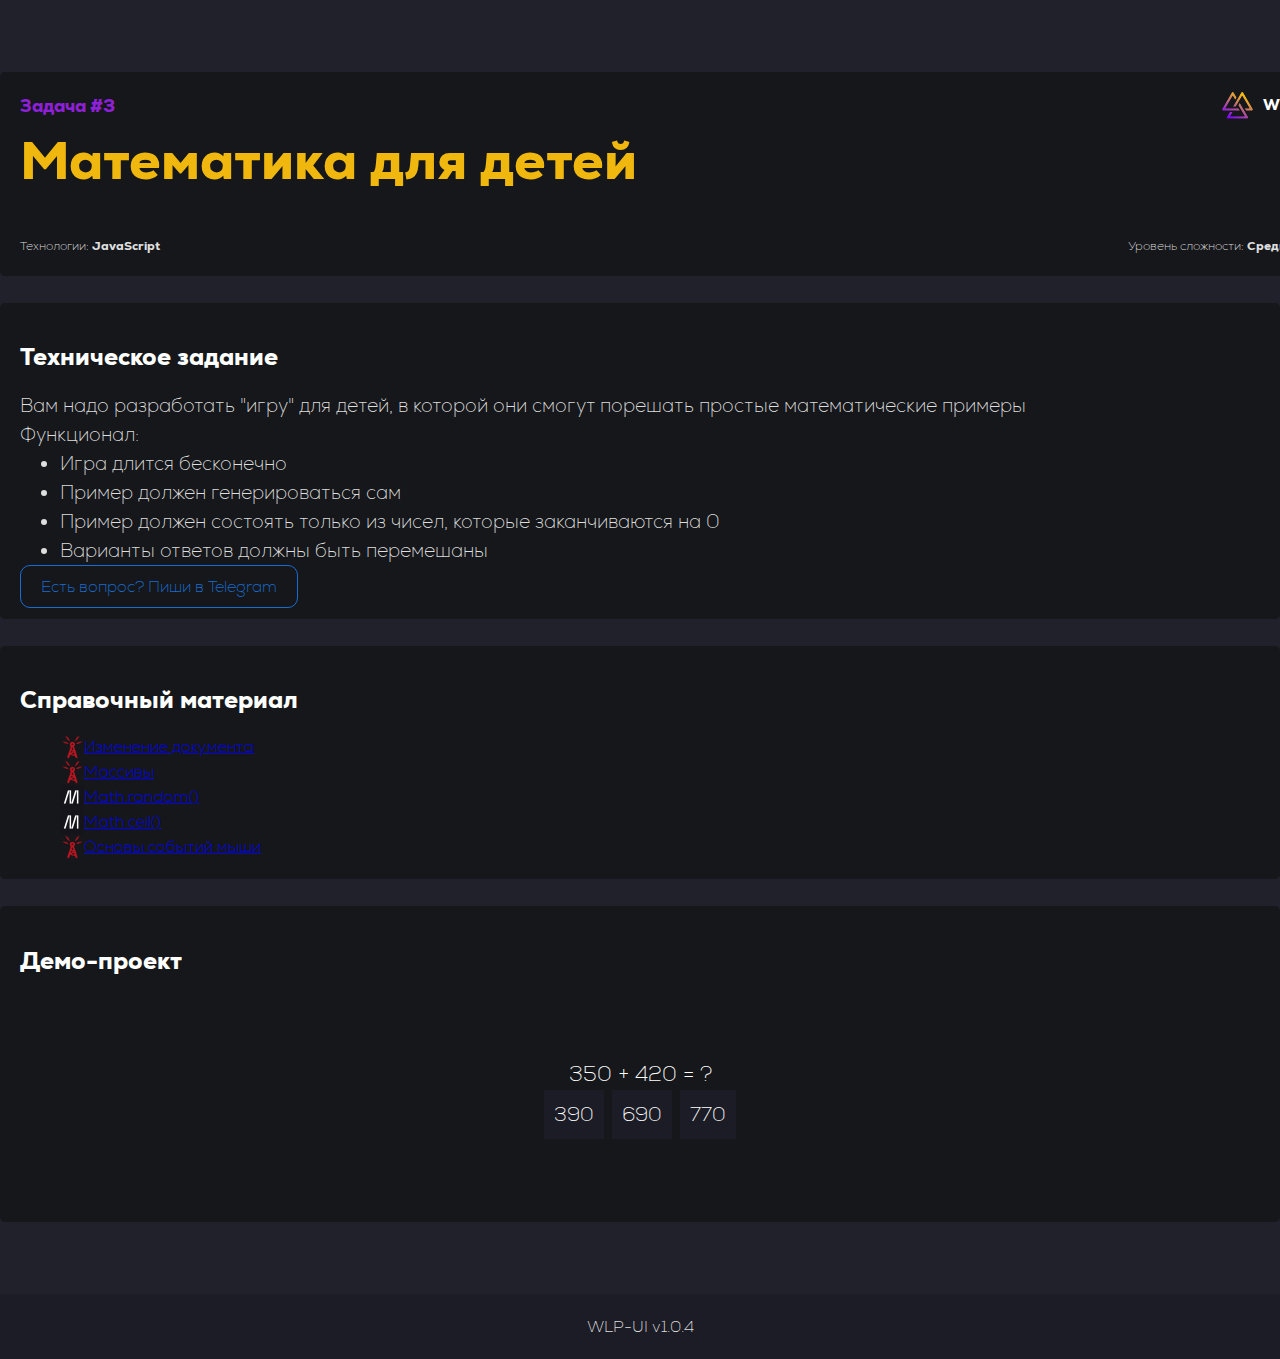
<file: tasks/math/index.html>
<!doctype html><html lang=""><head><meta charset="utf-8"><meta http-equiv="X-UA-Compatible" content="IE=edge"><meta name="viewport" content="width=device-width,initial-scale=1"><link rel="icon" href="favicon.ico"><title>WLP</title><link href="https://cdn.jsdelivr.net/npm/bootstrap@5.3.0-alpha1/dist/css/bootstrap.min.css" rel="stylesheet" integrity="sha384-GLhlTQ8iRABdZLl6O3oVMWSktQOp6b7In1Zl3/Jr59b6EGGoI1aFkw7cmDA6j6gD" crossorigin="anonymous"><script defer="defer" src="js/chunk-vendors.47d9d2fd.js"></script><script defer="defer" src="js/app.01d3fdfb.js"></script><link href="css/app.fde3c904.css" rel="stylesheet"></head><body><noscript><strong>We're sorry but wlp-template doesn't work properly without JavaScript enabled. Please enable it to continue.</strong></noscript><div id="app"></div><script src="https://cdn.jsdelivr.net/npm/bootstrap@5.3.0-alpha1/dist/js/bootstrap.bundle.min.js" integrity="sha384-w76AqPfDkMBDXo30jS1Sgez6pr3x5MlQ1ZAGC+nuZB+EYdgRZgiwxhTBTkF7CXvN" crossorigin="anonymous"></script></body></html>
</file>
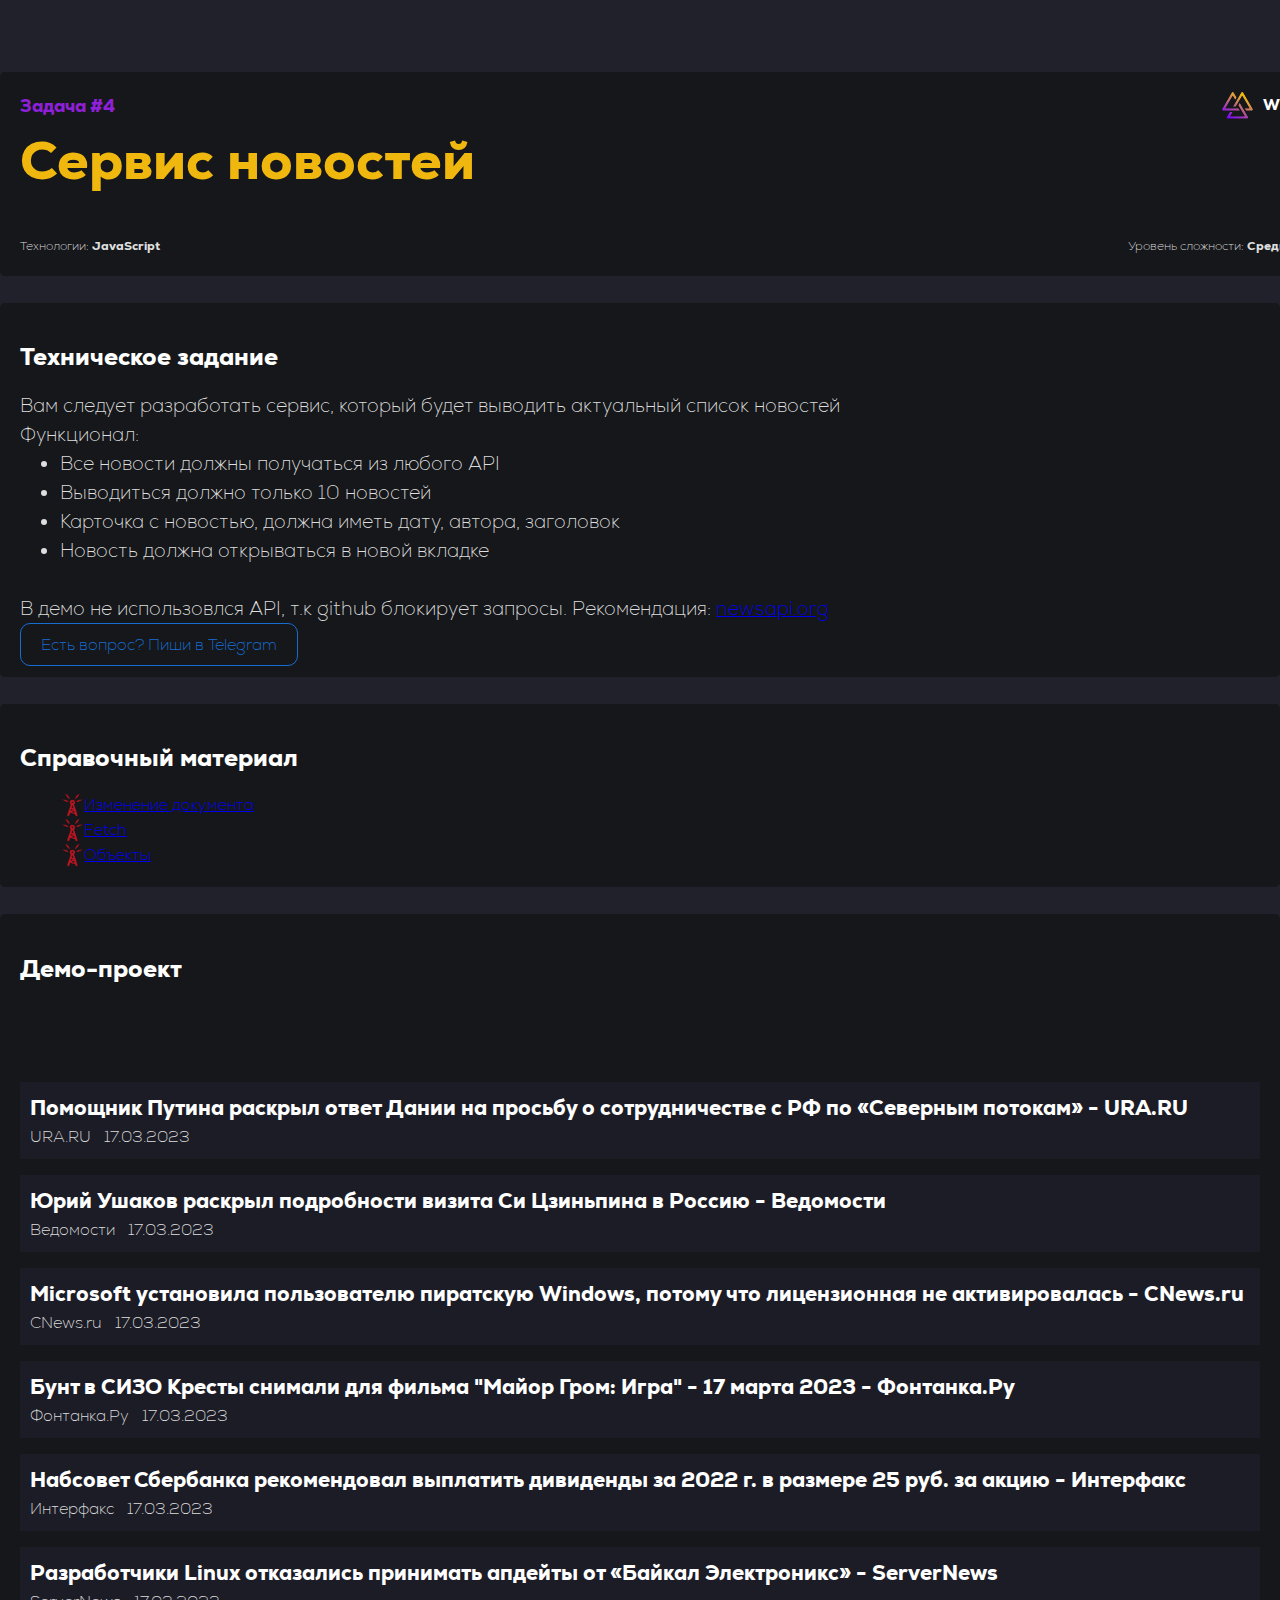
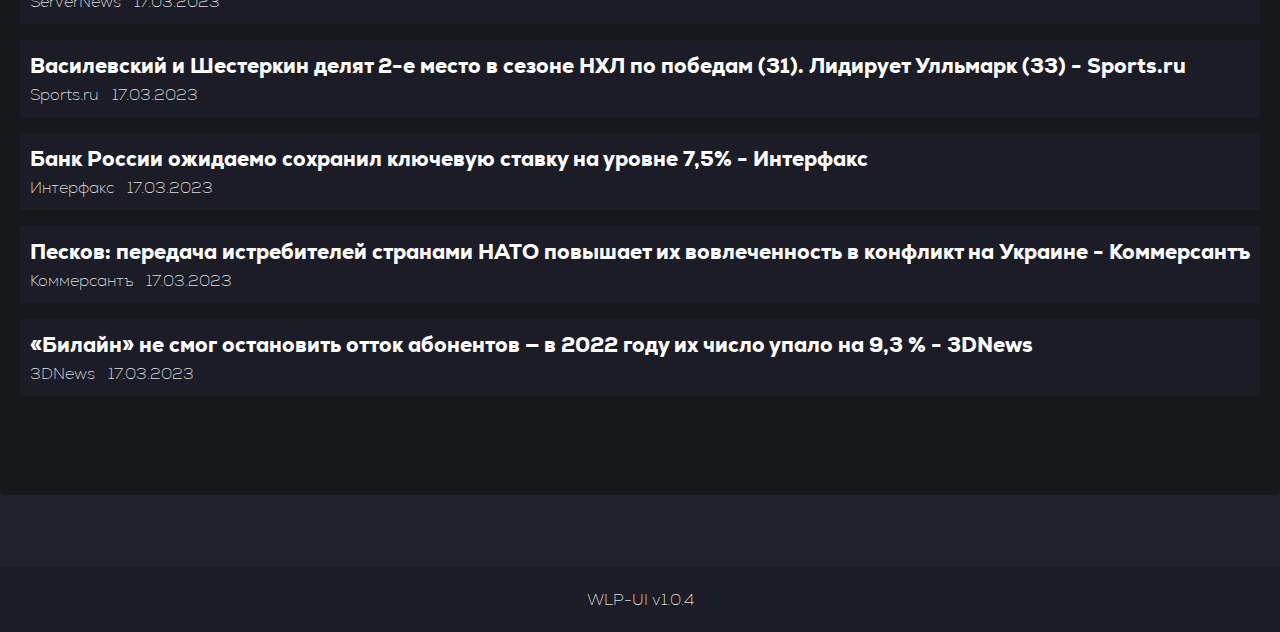
<file: tasks/news/index.html>
<!doctype html><html lang=""><head><meta charset="utf-8"><meta http-equiv="X-UA-Compatible" content="IE=edge"><meta name="viewport" content="width=device-width,initial-scale=1"><link rel="icon" href="favicon.ico"><title>WLP</title><link href="https://cdn.jsdelivr.net/npm/bootstrap@5.3.0-alpha1/dist/css/bootstrap.min.css" rel="stylesheet" integrity="sha384-GLhlTQ8iRABdZLl6O3oVMWSktQOp6b7In1Zl3/Jr59b6EGGoI1aFkw7cmDA6j6gD" crossorigin="anonymous"><script defer="defer" src="chunk-vendors.wlp-app.js"></script><script defer="defer" src="app.wlp-app.js"></script><link href="app.wlp-ui.css" rel="stylesheet"></head><body><noscript><strong>We're sorry but wlp-template doesn't work properly without JavaScript enabled. Please enable it to continue.</strong></noscript><div id="app"></div><script src="https://cdn.jsdelivr.net/npm/bootstrap@5.3.0-alpha1/dist/js/bootstrap.bundle.min.js" integrity="sha384-w76AqPfDkMBDXo30jS1Sgez6pr3x5MlQ1ZAGC+nuZB+EYdgRZgiwxhTBTkF7CXvN" crossorigin="anonymous"></script></body></html>
</file>
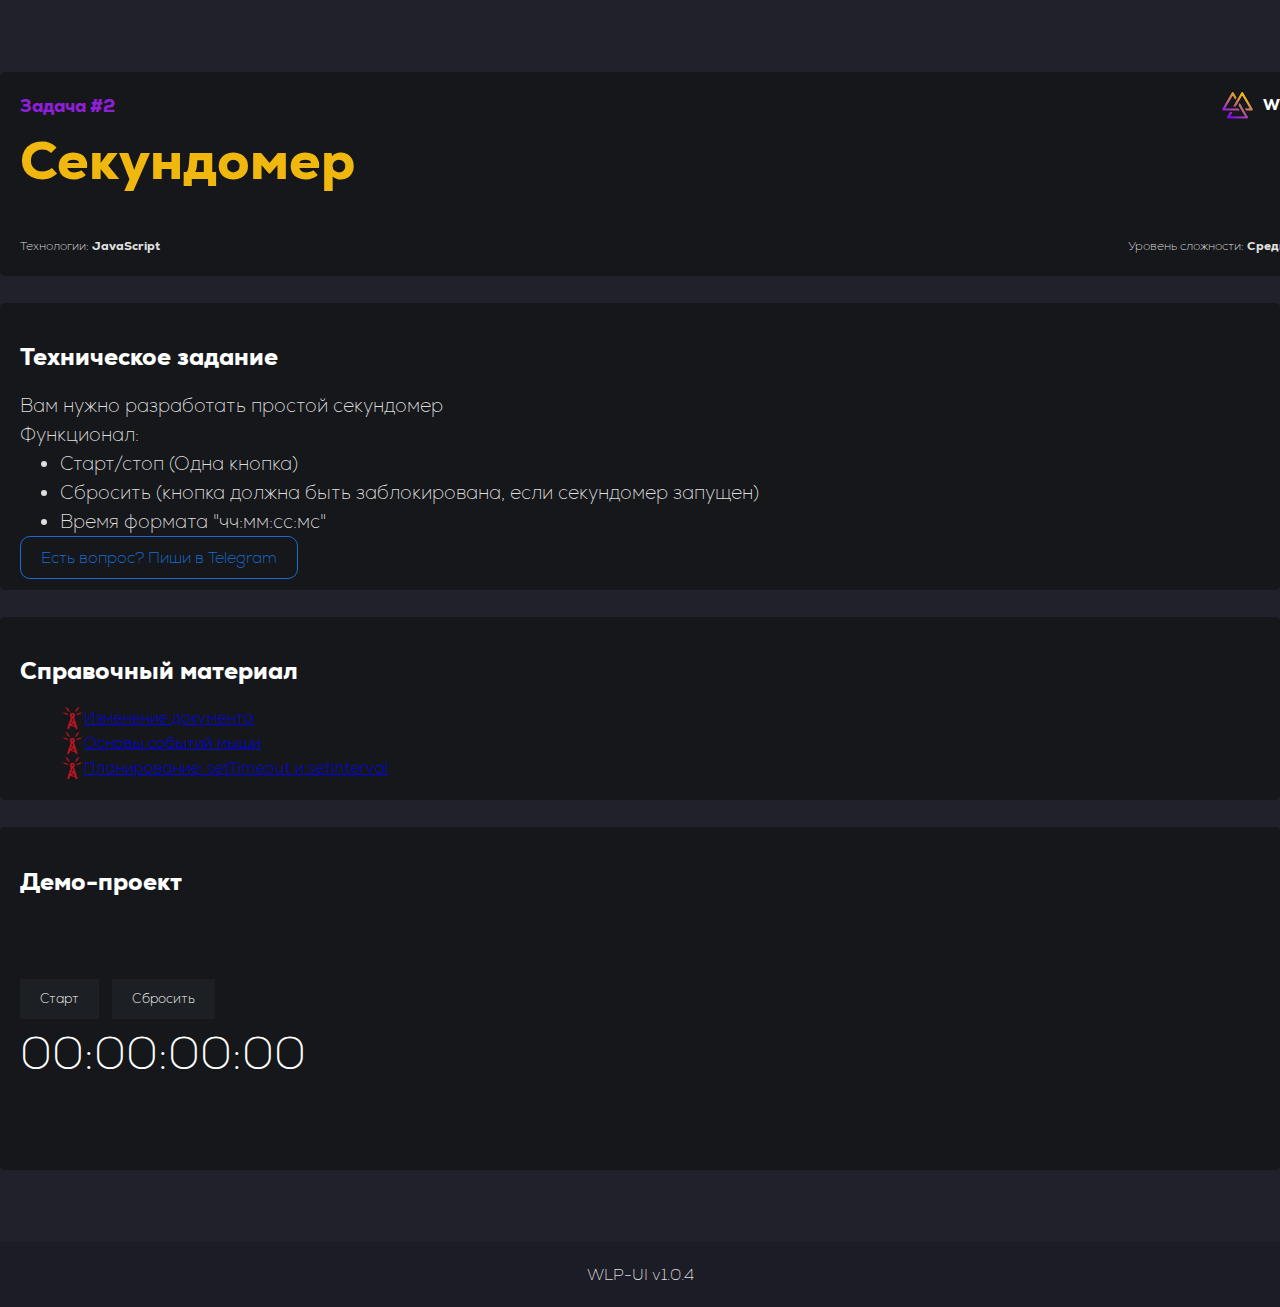
<file: tasks/stopwatch/index.html>
<!doctype html><html lang=""><head><meta charset="utf-8"><meta http-equiv="X-UA-Compatible" content="IE=edge"><meta name="viewport" content="width=device-width,initial-scale=1"><link rel="icon" href="favicon.ico"><title>WLP</title><link href="https://cdn.jsdelivr.net/npm/bootstrap@5.3.0-alpha1/dist/css/bootstrap.min.css" rel="stylesheet" integrity="sha384-GLhlTQ8iRABdZLl6O3oVMWSktQOp6b7In1Zl3/Jr59b6EGGoI1aFkw7cmDA6j6gD" crossorigin="anonymous"><script defer="defer" src="js/chunk-vendors.68b78d13.js"></script><script defer="defer" src="js/app.78d60964.js"></script><link href="css/app.915cce95.css" rel="stylesheet"></head><body><noscript><strong>We're sorry but wlp-template doesn't work properly without JavaScript enabled. Please enable it to continue.</strong></noscript><div id="app"></div><script src="https://cdn.jsdelivr.net/npm/bootstrap@5.3.0-alpha1/dist/js/bootstrap.bundle.min.js" integrity="sha384-w76AqPfDkMBDXo30jS1Sgez6pr3x5MlQ1ZAGC+nuZB+EYdgRZgiwxhTBTkF7CXvN" crossorigin="anonymous"></script></body></html>
</file>
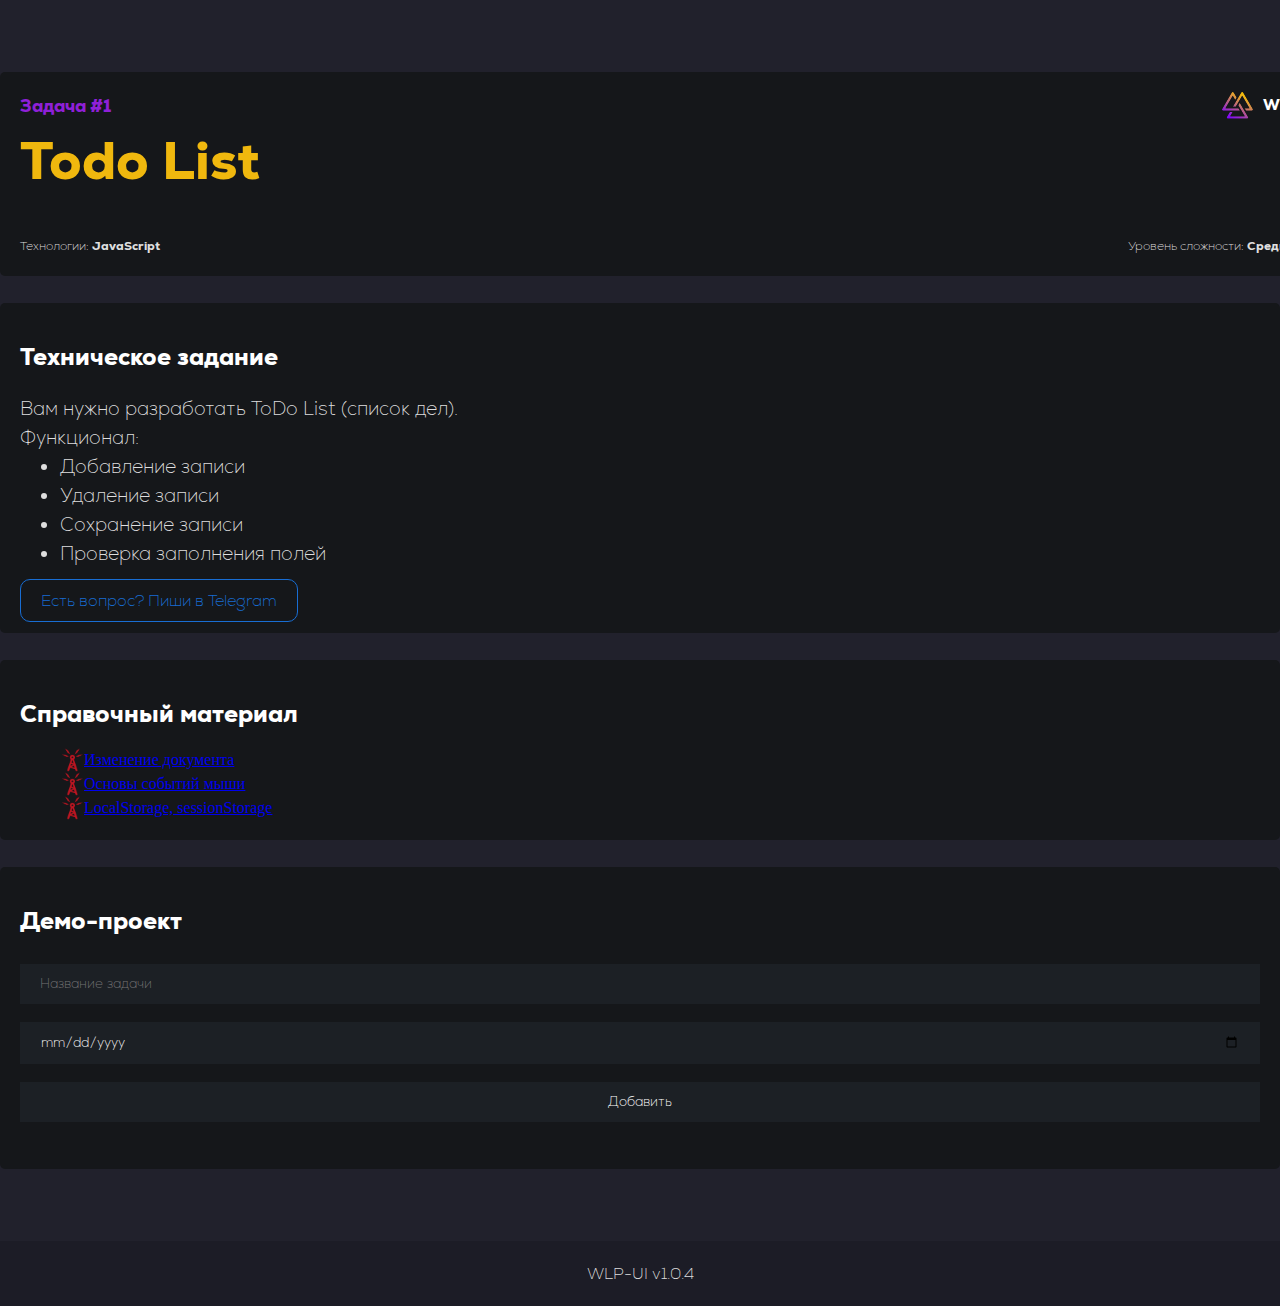
<file: tasks/todo/index.html>
<!doctype html><html lang=""><head><meta charset="utf-8"><meta http-equiv="X-UA-Compatible" content="IE=edge"><meta name="viewport" content="width=device-width,initial-scale=1"><link rel="icon" href="favicon.ico"><title>WLP</title><link href="https://cdn.jsdelivr.net/npm/bootstrap@5.3.0-alpha1/dist/css/bootstrap.min.css" rel="stylesheet" integrity="sha384-GLhlTQ8iRABdZLl6O3oVMWSktQOp6b7In1Zl3/Jr59b6EGGoI1aFkw7cmDA6j6gD" crossorigin="anonymous"><script defer="defer" src="js/chunk-vendors.34770874.js"></script><script defer="defer" src="js/app.f80b2f78.js"></script><link href="css/app.b9e54f69.css" rel="stylesheet"></head><body><noscript><strong>We're sorry but wlp-template doesn't work properly without JavaScript enabled. Please enable it to continue.</strong></noscript><div id="app"></div><script src="https://cdn.jsdelivr.net/npm/bootstrap@5.3.0-alpha1/dist/js/bootstrap.bundle.min.js" integrity="sha384-w76AqPfDkMBDXo30jS1Sgez6pr3x5MlQ1ZAGC+nuZB+EYdgRZgiwxhTBTkF7CXvN" crossorigin="anonymous"></script></body></html>
</file>
<file: tasks/math/css/app.fde3c904.css>
body[data-v-6f45a9b0],html[data-v-6f45a9b0]{height:100%;width:100%}body[data-v-6f45a9b0]{background:#21212c;margin:0;padding:0}button[data-v-6f45a9b0],input[data-v-6f45a9b0]{background:#1c2025;outline:none;border:none;padding:10px 20px;color:#fff;font-family:Nexa}button[data-v-6f45a9b0]:hover{background:#2a3038}h1[data-v-6f45a9b0]{color:#fff;font-family:Nexa;font-size:1.5em;font-weight:700}[data-v-6f45a9b0]{font-family:Nexa}.task[data-v-6f45a9b0]{background:#2a3038;padding:10px;display:flex;margin:2vh 0;flex-direction:column;color:#fff;font-family:Nexa;border-radius:5px}.task_do[data-v-6f45a9b0]{font-size:1.2em;color:#dedede;font-family:Nexa;margin:1vh 0}button[data-v-6f45a9b0]:disabled{background:#1a1818}input[data-v-6f45a9b0]{margin-left:1vw}.todo-task-list[data-v-6f45a9b0]{margin-top:2vh}.remove-btn[data-v-6f45a9b0]{background:#c93535}.remove-btn[data-v-6f45a9b0]:hover{background:#9a1414}.link[data-v-6f45a9b0]{color:#186dd3;text-decoration:none;font-family:Nexa;border-radius:10px;padding:10px 20px;outline:none;transition:all .3s linear 0s;border:1px solid #186dd3}.link[data-v-6f45a9b0]:hover{background:#186dd3;color:#fff}ul[data-v-6f45a9b0]{margin:0}footer[data-v-6f45a9b0]{margin-top:8vh;background:#1c1c26;padding:20px;box-sizing:border-box;width:100%;display:flex;justify-content:center;align-items:center;-webkit-user-select:none;-moz-user-select:none;user-select:none;font-family:Nexa;color:#dedede}body[data-v-63bf2880],html[data-v-63bf2880]{height:100%;width:100%}body[data-v-63bf2880]{background:#21212c;margin:0;padding:0}button[data-v-63bf2880],input[data-v-63bf2880]{background:#1c2025;outline:none;border:none;padding:10px 20px;color:#fff;font-family:Nexa}button[data-v-63bf2880]:hover{background:#2a3038}h1[data-v-63bf2880]{color:#fff;font-family:Nexa;font-size:1.5em;font-weight:700}[data-v-63bf2880]{font-family:Nexa}.task[data-v-63bf2880]{background:#2a3038;padding:10px;display:flex;margin:2vh 0;flex-direction:column;color:#fff;font-family:Nexa;border-radius:5px}.task_do[data-v-63bf2880]{font-size:1.2em;color:#dedede;font-family:Nexa;margin:1vh 0}button[data-v-63bf2880]:disabled{background:#1a1818}input[data-v-63bf2880]{margin-left:1vw}.todo-task-list[data-v-63bf2880]{margin-top:2vh}.remove-btn[data-v-63bf2880]{background:#c93535}.remove-btn[data-v-63bf2880]:hover{background:#9a1414}.link[data-v-63bf2880]{color:#186dd3;text-decoration:none;font-family:Nexa;border-radius:10px;padding:10px 20px;outline:none;transition:all .3s linear 0s;border:1px solid #186dd3}.link[data-v-63bf2880]:hover{background:#186dd3;color:#fff}ul[data-v-63bf2880]{margin:0}.task-template[data-v-63bf2880]{background:#15171a;position:relative;padding:20px;border-radius:5px;-webkit-user-select:none;-moz-user-select:none;user-select:none;margin-top:3vh}li[data-v-0ddfd070]{list-style:none;padding:0;margin:0}a[data-v-0ddfd070]{display:flex;align-items:center}body[data-v-b89f7b2a],html[data-v-b89f7b2a]{height:100%;width:100%}body[data-v-b89f7b2a]{background:#21212c;margin:0;padding:0}button[data-v-b89f7b2a],input[data-v-b89f7b2a]{background:#1c2025;outline:none;border:none;padding:10px 20px;color:#fff;font-family:Nexa}button[data-v-b89f7b2a]:hover{background:#2a3038}h1[data-v-b89f7b2a]{color:#fff;font-size:1.5em}[data-v-b89f7b2a]{font-family:Nexa}.task[data-v-b89f7b2a]{background:#2a3038;padding:10px;display:flex;margin:2vh 0;flex-direction:column;color:#fff;font-family:Nexa;border-radius:5px}.task_do[data-v-b89f7b2a]{font-size:1.2em;color:#dedede;font-family:Nexa;margin:1vh 0}button[data-v-b89f7b2a]:disabled{background:#1a1818}input[data-v-b89f7b2a]{margin-left:1vw}.todo-task-list[data-v-b89f7b2a]{margin-top:2vh}.remove-btn[data-v-b89f7b2a]{background:#c93535}.remove-btn[data-v-b89f7b2a]:hover{background:#9a1414}.link[data-v-b89f7b2a]{color:#186dd3;text-decoration:none;font-family:Nexa;border-radius:10px;padding:10px 20px;outline:none;transition:all .3s linear 0s;border:1px solid #186dd3}.link[data-v-b89f7b2a]:hover{background:#186dd3;color:#fff}ul[data-v-b89f7b2a]{margin:0}.task-card[data-v-b89f7b2a]{background:#15171a;position:relative;padding:20px;border-radius:5px;width:100%;-webkit-user-select:none;-moz-user-select:none;user-select:none;margin-top:8vh}.more[data-v-b89f7b2a]{display:flex;align-items:center;justify-content:space-between}.task-card-header[data-v-b89f7b2a]{width:100%;display:flex;justify-content:space-between}h1[data-v-b89f7b2a]{color:#f0b80e;font-family:Nexa;font-weight:700;-webkit-margin-before:0!important;margin-block-start:0!important;font-size:6vh}.task-number[data-v-b89f7b2a]{color:#8f20d8;font-family:Nexa;font-size:2vh;font-weight:700}.tech[data-v-b89f7b2a]{color:#dedede;font-family:Nexa;font-size:1.35vh}.logo[data-v-b89f7b2a]{display:flex;align-items:center}.logo img[data-v-b89f7b2a]{height:3vh}.name[data-v-b89f7b2a]{color:#fff;font-family:Nexa;font-weight:700;font-size:1.7vh;margin-left:10px}body[data-v-791edbb9],html[data-v-791edbb9]{height:100%;width:100%}body[data-v-791edbb9]{background:#21212c;margin:0;padding:0}button[data-v-791edbb9],input[data-v-791edbb9]{background:#1c2025;outline:none;border:none;padding:10px 20px;color:#fff;font-family:Nexa}button[data-v-791edbb9]:hover{background:#2a3038}h1[data-v-791edbb9]{color:#fff;font-family:Nexa;font-size:1.5em;font-weight:700}[data-v-791edbb9]{font-family:Nexa}.task[data-v-791edbb9]{background:#2a3038;padding:10px;display:flex;margin:2vh 0;flex-direction:column;color:#fff;font-family:Nexa;border-radius:5px}.task_do[data-v-791edbb9]{font-size:1.2em;color:#dedede;font-family:Nexa;margin:1vh 0}button[data-v-791edbb9]:disabled{background:#1a1818}input[data-v-791edbb9]{margin-left:1vw}.todo-task-list[data-v-791edbb9]{margin-top:2vh}.remove-btn[data-v-791edbb9]{background:#c93535}.remove-btn[data-v-791edbb9]:hover{background:#9a1414}.link[data-v-791edbb9]{color:#186dd3;text-decoration:none;font-family:Nexa;border-radius:10px;padding:10px 20px;outline:none;transition:all .3s linear 0s;border:1px solid #186dd3}.link[data-v-791edbb9]:hover{background:#186dd3;color:#fff}ul[data-v-791edbb9]{margin:0}.task_view[data-v-791edbb9]{color:#fff;padding:7vh 0;display:flex;flex-direction:column;align-items:center}.variants[data-v-791edbb9]{display:flex}.math_task[data-v-791edbb9]{font-size:1.3em}.variant[data-v-791edbb9]{background:#1c1c26;padding:10px;margin:0 .3vw;font-size:1.2em}.variant[data-v-791edbb9]:hover{background:#2a3038;cursor:pointer}body[data-v-596d3bda],html[data-v-596d3bda]{height:100%;width:100%}body[data-v-596d3bda]{background:#21212c;margin:0;padding:0}button[data-v-596d3bda],input[data-v-596d3bda]{background:#1c2025;outline:none;border:none;padding:10px 20px;color:#fff;font-family:Nexa}button[data-v-596d3bda]:hover{background:#2a3038}h1[data-v-596d3bda]{color:#fff;font-family:Nexa;font-size:1.5em;font-weight:700}[data-v-596d3bda]{font-family:Nexa}.task[data-v-596d3bda]{background:#2a3038;padding:10px;display:flex;margin:2vh 0;flex-direction:column;color:#fff;font-family:Nexa;border-radius:5px}.task_do[data-v-596d3bda]{font-size:1.2em;color:#dedede;font-family:Nexa;margin:1vh 0}button[data-v-596d3bda]:disabled{background:#1a1818}input[data-v-596d3bda]{margin-left:1vw}.todo-task-list[data-v-596d3bda]{margin-top:2vh}.remove-btn[data-v-596d3bda]{background:#c93535}.remove-btn[data-v-596d3bda]:hover{background:#9a1414}.link[data-v-596d3bda]{color:#186dd3;text-decoration:none;font-family:Nexa;border-radius:10px;padding:10px 20px;outline:none;transition:all .3s linear 0s;border:1px solid #186dd3}.link[data-v-596d3bda]:hover{background:#186dd3;color:#fff}ul[data-v-596d3bda]{margin:0}body,html{height:100%;width:100%}@font-face{src:url(../fonts/Nexa-ExtraLight.ff237247.ttf);font-family:Nexa;font-weight:400}@font-face{src:url(../fonts/Nexa-Heavy.64ee4808.ttf);font-family:Nexa;font-weight:700}body{background:#21212c;margin:0;padding:0}button,input{background:#1c2025;outline:none;border:none;padding:10px 20px;color:#fff;font-family:Nexa}button:hover{background:#2a3038}h1{color:#fff;font-size:1.5em;font-weight:700}*,.task,h1{font-family:Nexa}.task{background:#2a3038;padding:10px;display:flex;margin:2vh 0;flex-direction:column;color:#fff;border-radius:5px}.task_do{font-size:1.2em;color:#dedede;font-family:Nexa;margin:1vh 0}button:disabled{background:#1a1818}input{margin-left:1vw}.todo-task-list{margin-top:2vh}.remove-btn{background:#c93535}.remove-btn:hover{background:#9a1414}.link{color:#186dd3;text-decoration:none;font-family:Nexa;border-radius:10px;padding:10px 20px;outline:none;transition:all .3s linear 0s;border:1px solid #186dd3}.link:hover{background:#186dd3;color:#fff}ul{margin:0}#app{height:100%;width:100%}.application{height:auto;display:flex;flex-direction:column}.view{height:100%}
</file>
<file: tasks/news/app.wlp-ui.css>
body[data-v-6f45a9b0],html[data-v-6f45a9b0]{height:100%;width:100%}body[data-v-6f45a9b0]{background:#21212c;margin:0;padding:0}button[data-v-6f45a9b0],input[data-v-6f45a9b0]{background:#1c2025;outline:none;border:none;padding:10px 20px;color:#fff;font-family:Nexa}button[data-v-6f45a9b0]:hover{background:#2a3038}h1[data-v-6f45a9b0]{color:#fff;font-family:Nexa;font-size:1.5em;font-weight:700}[data-v-6f45a9b0]{font-family:Nexa}.task[data-v-6f45a9b0]{background:#2a3038;padding:10px;display:flex;margin:2vh 0;flex-direction:column;color:#fff;font-family:Nexa;border-radius:5px}.task_do[data-v-6f45a9b0]{font-size:1.2em;color:#dedede;font-family:Nexa;margin:1vh 0}button[data-v-6f45a9b0]:disabled{background:#1a1818}input[data-v-6f45a9b0]{margin-left:1vw}.todo-task-list[data-v-6f45a9b0]{margin-top:2vh}.remove-btn[data-v-6f45a9b0]{background:#c93535}.remove-btn[data-v-6f45a9b0]:hover{background:#9a1414}.link[data-v-6f45a9b0]{color:#186dd3;text-decoration:none;font-family:Nexa;border-radius:10px;padding:10px 20px;outline:none;transition:all .3s linear 0s;border:1px solid #186dd3}.link[data-v-6f45a9b0]:hover{background:#186dd3;color:#fff}ul[data-v-6f45a9b0]{margin:0}footer[data-v-6f45a9b0]{margin-top:8vh;background:#1c1c26;padding:20px;box-sizing:border-box;width:100%;display:flex;justify-content:center;align-items:center;-webkit-user-select:none;-moz-user-select:none;user-select:none;font-family:Nexa;color:#dedede}body[data-v-63bf2880],html[data-v-63bf2880]{height:100%;width:100%}body[data-v-63bf2880]{background:#21212c;margin:0;padding:0}button[data-v-63bf2880],input[data-v-63bf2880]{background:#1c2025;outline:none;border:none;padding:10px 20px;color:#fff;font-family:Nexa}button[data-v-63bf2880]:hover{background:#2a3038}h1[data-v-63bf2880]{color:#fff;font-family:Nexa;font-size:1.5em;font-weight:700}[data-v-63bf2880]{font-family:Nexa}.task[data-v-63bf2880]{background:#2a3038;padding:10px;display:flex;margin:2vh 0;flex-direction:column;color:#fff;font-family:Nexa;border-radius:5px}.task_do[data-v-63bf2880]{font-size:1.2em;color:#dedede;font-family:Nexa;margin:1vh 0}button[data-v-63bf2880]:disabled{background:#1a1818}input[data-v-63bf2880]{margin-left:1vw}.todo-task-list[data-v-63bf2880]{margin-top:2vh}.remove-btn[data-v-63bf2880]{background:#c93535}.remove-btn[data-v-63bf2880]:hover{background:#9a1414}.link[data-v-63bf2880]{color:#186dd3;text-decoration:none;font-family:Nexa;border-radius:10px;padding:10px 20px;outline:none;transition:all .3s linear 0s;border:1px solid #186dd3}.link[data-v-63bf2880]:hover{background:#186dd3;color:#fff}ul[data-v-63bf2880]{margin:0}.task-template[data-v-63bf2880]{background:#15171a;position:relative;padding:20px;border-radius:5px;-webkit-user-select:none;-moz-user-select:none;user-select:none;margin-top:3vh}li[data-v-0ddfd070]{list-style:none;padding:0;margin:0}a[data-v-0ddfd070]{display:flex;align-items:center}body[data-v-b89f7b2a],html[data-v-b89f7b2a]{height:100%;width:100%}body[data-v-b89f7b2a]{background:#21212c;margin:0;padding:0}button[data-v-b89f7b2a],input[data-v-b89f7b2a]{background:#1c2025;outline:none;border:none;padding:10px 20px;color:#fff;font-family:Nexa}button[data-v-b89f7b2a]:hover{background:#2a3038}h1[data-v-b89f7b2a]{color:#fff;font-size:1.5em}[data-v-b89f7b2a]{font-family:Nexa}.task[data-v-b89f7b2a]{background:#2a3038;padding:10px;display:flex;margin:2vh 0;flex-direction:column;color:#fff;font-family:Nexa;border-radius:5px}.task_do[data-v-b89f7b2a]{font-size:1.2em;color:#dedede;font-family:Nexa;margin:1vh 0}button[data-v-b89f7b2a]:disabled{background:#1a1818}input[data-v-b89f7b2a]{margin-left:1vw}.todo-task-list[data-v-b89f7b2a]{margin-top:2vh}.remove-btn[data-v-b89f7b2a]{background:#c93535}.remove-btn[data-v-b89f7b2a]:hover{background:#9a1414}.link[data-v-b89f7b2a]{color:#186dd3;text-decoration:none;font-family:Nexa;border-radius:10px;padding:10px 20px;outline:none;transition:all .3s linear 0s;border:1px solid #186dd3}.link[data-v-b89f7b2a]:hover{background:#186dd3;color:#fff}ul[data-v-b89f7b2a]{margin:0}.task-card[data-v-b89f7b2a]{background:#15171a;position:relative;padding:20px;border-radius:5px;width:100%;-webkit-user-select:none;-moz-user-select:none;user-select:none;margin-top:8vh}.more[data-v-b89f7b2a]{display:flex;align-items:center;justify-content:space-between}.task-card-header[data-v-b89f7b2a]{width:100%;display:flex;justify-content:space-between}h1[data-v-b89f7b2a]{color:#f0b80e;font-family:Nexa;font-weight:700;-webkit-margin-before:0!important;margin-block-start:0!important;font-size:6vh}.task-number[data-v-b89f7b2a]{color:#8f20d8;font-family:Nexa;font-size:2vh;font-weight:700}.tech[data-v-b89f7b2a]{color:#dedede;font-family:Nexa;font-size:1.35vh}.logo[data-v-b89f7b2a]{display:flex;align-items:center}.logo img[data-v-b89f7b2a]{height:3vh}.name[data-v-b89f7b2a]{color:#fff;font-family:Nexa;font-weight:700;font-size:1.7vh;margin-left:10px}body[data-v-49254ea6],html[data-v-49254ea6]{height:100%;width:100%}body[data-v-49254ea6]{background:#21212c;margin:0;padding:0}button[data-v-49254ea6],input[data-v-49254ea6]{background:#1c2025;outline:none;border:none;padding:10px 20px;color:#fff;font-family:Nexa}button[data-v-49254ea6]:hover{background:#2a3038}h1[data-v-49254ea6]{color:#fff;font-family:Nexa;font-size:1.5em;font-weight:700}[data-v-49254ea6]{font-family:Nexa}.task[data-v-49254ea6]{background:#2a3038;padding:10px;display:flex;margin:2vh 0;flex-direction:column;color:#fff;font-family:Nexa;border-radius:5px}.task_do[data-v-49254ea6]{font-size:1.2em;color:#dedede;font-family:Nexa;margin:1vh 0}button[data-v-49254ea6]:disabled{background:#1a1818}input[data-v-49254ea6]{margin-left:1vw}.todo-task-list[data-v-49254ea6]{margin-top:2vh}.remove-btn[data-v-49254ea6]{background:#c93535}.remove-btn[data-v-49254ea6]:hover{background:#9a1414}.link[data-v-49254ea6]{color:#186dd3;text-decoration:none;font-family:Nexa;border-radius:10px;padding:10px 20px;outline:none;transition:all .3s linear 0s;border:1px solid #186dd3}.link[data-v-49254ea6]:hover{background:#186dd3;color:#fff}ul[data-v-49254ea6]{margin:0}.task_view[data-v-49254ea6]{padding:7vh 0;color:#fff}.new_card[data-v-49254ea6]{background:#1c1c26;padding:10px;margin:1em 0;display:flex;flex-direction:column;text-decoration:none;color:#fff;transition:all .3s linear 0s}.new_card[data-v-49254ea6]:hover{transform:scale(1.03)}.new_card__meta[data-v-49254ea6]{display:flex;align-items:center;color:#dedede}.new_card__meta_date[data-v-49254ea6]{margin-left:1vw}.new_card__title[data-v-49254ea6]{font-size:1.3em;font-weight:600}body[data-v-74d4a24f],html[data-v-74d4a24f]{height:100%;width:100%}body[data-v-74d4a24f]{background:#21212c;margin:0;padding:0}button[data-v-74d4a24f],input[data-v-74d4a24f]{background:#1c2025;outline:none;border:none;padding:10px 20px;color:#fff;font-family:Nexa}button[data-v-74d4a24f]:hover{background:#2a3038}h1[data-v-74d4a24f]{color:#fff;font-family:Nexa;font-size:1.5em;font-weight:700}[data-v-74d4a24f]{font-family:Nexa}.task[data-v-74d4a24f]{background:#2a3038;padding:10px;display:flex;margin:2vh 0;flex-direction:column;color:#fff;font-family:Nexa;border-radius:5px}.task_do[data-v-74d4a24f]{font-size:1.2em;color:#dedede;font-family:Nexa;margin:1vh 0}button[data-v-74d4a24f]:disabled{background:#1a1818}input[data-v-74d4a24f]{margin-left:1vw}.todo-task-list[data-v-74d4a24f]{margin-top:2vh}.remove-btn[data-v-74d4a24f]{background:#c93535}.remove-btn[data-v-74d4a24f]:hover{background:#9a1414}.link[data-v-74d4a24f]{color:#186dd3;text-decoration:none;font-family:Nexa;border-radius:10px;padding:10px 20px;outline:none;transition:all .3s linear 0s;border:1px solid #186dd3}.link[data-v-74d4a24f]:hover{background:#186dd3;color:#fff}ul[data-v-74d4a24f]{margin:0}body,html{height:100%;width:100%}@font-face{src:url(fonts/Nexa-ExtraLight.ff237247.ttf);font-family:Nexa;font-weight:400}@font-face{src:url(fonts/Nexa-Heavy.64ee4808.ttf);font-family:Nexa;font-weight:700}body{background:#21212c;margin:0;padding:0}button,input{background:#1c2025;outline:none;border:none;padding:10px 20px;color:#fff;font-family:Nexa}button:hover{background:#2a3038}h1{color:#fff;font-size:1.5em;font-weight:700}*,.task,h1{font-family:Nexa}.task{background:#2a3038;padding:10px;display:flex;margin:2vh 0;flex-direction:column;color:#fff;border-radius:5px}.task_do{font-size:1.2em;color:#dedede;font-family:Nexa;margin:1vh 0}button:disabled{background:#1a1818}input{margin-left:1vw}.todo-task-list{margin-top:2vh}.remove-btn{background:#c93535}.remove-btn:hover{background:#9a1414}.link{color:#186dd3;text-decoration:none;font-family:Nexa;border-radius:10px;padding:10px 20px;outline:none;transition:all .3s linear 0s;border:1px solid #186dd3}.link:hover{background:#186dd3;color:#fff}ul{margin:0}#app{height:100%;width:100%}.application{height:auto;display:flex;flex-direction:column}.view{height:100%}
</file>
<file: tasks/stopwatch/css/app.915cce95.css>
body[data-v-6f45a9b0],html[data-v-6f45a9b0]{height:100%;width:100%}body[data-v-6f45a9b0]{background:#21212c;margin:0;padding:0}button[data-v-6f45a9b0],input[data-v-6f45a9b0]{background:#1c2025;outline:none;border:none;padding:10px 20px;color:#fff;font-family:Nexa}button[data-v-6f45a9b0]:hover{background:#2a3038}h1[data-v-6f45a9b0]{color:#fff;font-family:Nexa;font-size:1.5em;font-weight:700}[data-v-6f45a9b0]{font-family:Nexa}.task[data-v-6f45a9b0]{background:#2a3038;padding:10px;display:flex;margin:2vh 0;flex-direction:column;color:#fff;font-family:Nexa;border-radius:5px}.task_do[data-v-6f45a9b0]{font-size:1.2em;color:#dedede;font-family:Nexa;margin:1vh 0}button[data-v-6f45a9b0]:disabled{background:#1a1818}input[data-v-6f45a9b0]{margin-left:1vw}.todo-task-list[data-v-6f45a9b0]{margin-top:2vh}.remove-btn[data-v-6f45a9b0]{background:#c93535}.remove-btn[data-v-6f45a9b0]:hover{background:#9a1414}.link[data-v-6f45a9b0]{color:#186dd3;text-decoration:none;font-family:Nexa;border-radius:10px;padding:10px 20px;outline:none;transition:all .3s linear 0s;border:1px solid #186dd3}.link[data-v-6f45a9b0]:hover{background:#186dd3;color:#fff}ul[data-v-6f45a9b0]{margin:0}footer[data-v-6f45a9b0]{margin-top:8vh;background:#1c1c26;padding:20px;box-sizing:border-box;width:100%;display:flex;justify-content:center;align-items:center;-webkit-user-select:none;-moz-user-select:none;user-select:none;font-family:Nexa;color:#dedede}body[data-v-b89f7b2a],html[data-v-b89f7b2a]{height:100%;width:100%}body[data-v-b89f7b2a]{background:#21212c;margin:0;padding:0}button[data-v-b89f7b2a],input[data-v-b89f7b2a]{background:#1c2025;outline:none;border:none;padding:10px 20px;color:#fff;font-family:Nexa}button[data-v-b89f7b2a]:hover{background:#2a3038}h1[data-v-b89f7b2a]{color:#fff;font-size:1.5em}[data-v-b89f7b2a]{font-family:Nexa}.task[data-v-b89f7b2a]{background:#2a3038;padding:10px;display:flex;margin:2vh 0;flex-direction:column;color:#fff;font-family:Nexa;border-radius:5px}.task_do[data-v-b89f7b2a]{font-size:1.2em;color:#dedede;font-family:Nexa;margin:1vh 0}button[data-v-b89f7b2a]:disabled{background:#1a1818}input[data-v-b89f7b2a]{margin-left:1vw}.todo-task-list[data-v-b89f7b2a]{margin-top:2vh}.remove-btn[data-v-b89f7b2a]{background:#c93535}.remove-btn[data-v-b89f7b2a]:hover{background:#9a1414}.link[data-v-b89f7b2a]{color:#186dd3;text-decoration:none;font-family:Nexa;border-radius:10px;padding:10px 20px;outline:none;transition:all .3s linear 0s;border:1px solid #186dd3}.link[data-v-b89f7b2a]:hover{background:#186dd3;color:#fff}ul[data-v-b89f7b2a]{margin:0}.task-card[data-v-b89f7b2a]{background:#15171a;position:relative;padding:20px;border-radius:5px;width:100%;-webkit-user-select:none;-moz-user-select:none;user-select:none;margin-top:8vh}.more[data-v-b89f7b2a]{display:flex;align-items:center;justify-content:space-between}.task-card-header[data-v-b89f7b2a]{width:100%;display:flex;justify-content:space-between}h1[data-v-b89f7b2a]{color:#f0b80e;font-family:Nexa;font-weight:700;-webkit-margin-before:0!important;margin-block-start:0!important;font-size:6vh}.task-number[data-v-b89f7b2a]{color:#8f20d8;font-family:Nexa;font-size:2vh;font-weight:700}.tech[data-v-b89f7b2a]{color:#dedede;font-family:Nexa;font-size:1.35vh}.logo[data-v-b89f7b2a]{display:flex;align-items:center}.logo img[data-v-b89f7b2a]{height:3vh}.name[data-v-b89f7b2a]{color:#fff;font-family:Nexa;font-weight:700;font-size:1.7vh;margin-left:10px}body[data-v-63bf2880],html[data-v-63bf2880]{height:100%;width:100%}body[data-v-63bf2880]{background:#21212c;margin:0;padding:0}button[data-v-63bf2880],input[data-v-63bf2880]{background:#1c2025;outline:none;border:none;padding:10px 20px;color:#fff;font-family:Nexa}button[data-v-63bf2880]:hover{background:#2a3038}h1[data-v-63bf2880]{color:#fff;font-family:Nexa;font-size:1.5em;font-weight:700}[data-v-63bf2880]{font-family:Nexa}.task[data-v-63bf2880]{background:#2a3038;padding:10px;display:flex;margin:2vh 0;flex-direction:column;color:#fff;font-family:Nexa;border-radius:5px}.task_do[data-v-63bf2880]{font-size:1.2em;color:#dedede;font-family:Nexa;margin:1vh 0}button[data-v-63bf2880]:disabled{background:#1a1818}input[data-v-63bf2880]{margin-left:1vw}.todo-task-list[data-v-63bf2880]{margin-top:2vh}.remove-btn[data-v-63bf2880]{background:#c93535}.remove-btn[data-v-63bf2880]:hover{background:#9a1414}.link[data-v-63bf2880]{color:#186dd3;text-decoration:none;font-family:Nexa;border-radius:10px;padding:10px 20px;outline:none;transition:all .3s linear 0s;border:1px solid #186dd3}.link[data-v-63bf2880]:hover{background:#186dd3;color:#fff}ul[data-v-63bf2880]{margin:0}.task-template[data-v-63bf2880]{background:#15171a;position:relative;padding:20px;border-radius:5px;-webkit-user-select:none;-moz-user-select:none;user-select:none;margin-top:3vh}li[data-v-0ddfd070]{list-style:none;padding:0;margin:0}a[data-v-0ddfd070]{display:flex;align-items:center}.timer[data-v-eb0a61a8]{font-size:5vh;color:#fff}.container[data-v-eb0a61a8]{padding:7vh 0;display:flex;flex-direction:column;position:relative}.timer-controls[data-v-eb0a61a8]{display:flex;-moz-column-gap:1vw;column-gap:1vw}body[data-v-39447816],html[data-v-39447816]{height:100%;width:100%}body[data-v-39447816]{background:#21212c;margin:0;padding:0}button[data-v-39447816],input[data-v-39447816]{background:#1c2025;outline:none;border:none;padding:10px 20px;color:#fff;font-family:Nexa}button[data-v-39447816]:hover{background:#2a3038}h1[data-v-39447816]{color:#fff;font-family:Nexa;font-size:1.5em;font-weight:700}[data-v-39447816]{font-family:Nexa}.task[data-v-39447816]{background:#2a3038;padding:10px;display:flex;margin:2vh 0;flex-direction:column;color:#fff;font-family:Nexa;border-radius:5px}.task_do[data-v-39447816]{font-size:1.2em;color:#dedede;font-family:Nexa;margin:1vh 0}button[data-v-39447816]:disabled{background:#1a1818}input[data-v-39447816]{margin-left:1vw}.todo-task-list[data-v-39447816]{margin-top:2vh}.remove-btn[data-v-39447816]{background:#c93535}.remove-btn[data-v-39447816]:hover{background:#9a1414}.link[data-v-39447816]{color:#186dd3;text-decoration:none;font-family:Nexa;border-radius:10px;padding:10px 20px;outline:none;transition:all .3s linear 0s;border:1px solid #186dd3}.link[data-v-39447816]:hover{background:#186dd3;color:#fff}ul[data-v-39447816]{margin:0}body,html{height:100%;width:100%}@font-face{src:url(../fonts/Nexa-ExtraLight.ff237247.ttf);font-family:Nexa;font-weight:400}@font-face{src:url(../fonts/Nexa-Heavy.64ee4808.ttf);font-family:Nexa;font-weight:700}body{background:#21212c;margin:0;padding:0}button,input{background:#1c2025;outline:none;border:none;padding:10px 20px;color:#fff;font-family:Nexa}button:hover{background:#2a3038}h1{color:#fff;font-size:1.5em;font-weight:700}*,.task,h1{font-family:Nexa}.task{background:#2a3038;padding:10px;display:flex;margin:2vh 0;flex-direction:column;color:#fff;border-radius:5px}.task_do{font-size:1.2em;color:#dedede;font-family:Nexa;margin:1vh 0}button:disabled{background:#1a1818}input{margin-left:1vw}.todo-task-list{margin-top:2vh}.remove-btn{background:#c93535}.remove-btn:hover{background:#9a1414}.link{color:#186dd3;text-decoration:none;font-family:Nexa;border-radius:10px;padding:10px 20px;outline:none;transition:all .3s linear 0s;border:1px solid #186dd3}.link:hover{background:#186dd3;color:#fff}ul{margin:0}#app{height:100%;width:100%}.application{height:auto;display:flex;flex-direction:column}.view{height:100%}
</file>
<file: tasks/todo/css/app.b9e54f69.css>
body[data-v-6f45a9b0],html[data-v-6f45a9b0]{height:100%;width:100%}body[data-v-6f45a9b0]{background:#21212c;margin:0;padding:0}button[data-v-6f45a9b0],input[data-v-6f45a9b0]{background:#1c2025;outline:none;border:none;padding:10px 20px;color:#fff;font-family:Nexa}button[data-v-6f45a9b0]:hover{background:#2a3038}h1[data-v-6f45a9b0]{color:#fff;font-family:Nexa;font-size:1.5em;font-weight:700}button[data-v-6f45a9b0]{margin-left:1vw}.task[data-v-6f45a9b0]{background:#2a3038;padding:10px;display:flex;margin:2vh 0;flex-direction:column;color:#fff;font-family:Nexa;border-radius:5px}p[data-v-6f45a9b0]{font-size:1.2em;color:#dedede;font-family:Nexa}input[data-v-6f45a9b0]{margin-left:1vw}.todo-task-list[data-v-6f45a9b0]{margin-top:2vh}.remove-btn[data-v-6f45a9b0]{background:#c93535}.remove-btn[data-v-6f45a9b0]:hover{background:#9a1414}.link[data-v-6f45a9b0]{color:#186dd3;text-decoration:none;font-family:Nexa;border-radius:10px;padding:10px 20px;outline:none;transition:all .3s linear 0s;border:1px solid #186dd3}.link[data-v-6f45a9b0]:hover{background:#186dd3;color:#fff}ul[data-v-6f45a9b0]{margin:0}footer[data-v-6f45a9b0]{margin-top:8vh;background:#1c1c26;padding:20px;box-sizing:border-box;width:100%;display:flex;justify-content:center;align-items:center;-webkit-user-select:none;-moz-user-select:none;user-select:none;font-family:Nexa;color:#dedede}body[data-v-b89f7b2a],html[data-v-b89f7b2a]{height:100%;width:100%}body[data-v-b89f7b2a]{background:#21212c;margin:0;padding:0}button[data-v-b89f7b2a],input[data-v-b89f7b2a]{background:#1c2025;outline:none;border:none;padding:10px 20px;color:#fff;font-family:Nexa}button[data-v-b89f7b2a]:hover{background:#2a3038}h1[data-v-b89f7b2a]{color:#fff;font-size:1.5em}button[data-v-b89f7b2a]{margin-left:1vw}.task[data-v-b89f7b2a]{background:#2a3038;padding:10px;display:flex;margin:2vh 0;flex-direction:column;color:#fff;font-family:Nexa;border-radius:5px}p[data-v-b89f7b2a]{font-size:1.2em;color:#dedede;font-family:Nexa}input[data-v-b89f7b2a]{margin-left:1vw}.todo-task-list[data-v-b89f7b2a]{margin-top:2vh}.remove-btn[data-v-b89f7b2a]{background:#c93535}.remove-btn[data-v-b89f7b2a]:hover{background:#9a1414}.link[data-v-b89f7b2a]{color:#186dd3;text-decoration:none;font-family:Nexa;border-radius:10px;padding:10px 20px;outline:none;transition:all .3s linear 0s;border:1px solid #186dd3}.link[data-v-b89f7b2a]:hover{background:#186dd3;color:#fff}ul[data-v-b89f7b2a]{margin:0}.task-card[data-v-b89f7b2a]{background:#15171a;position:relative;padding:20px;border-radius:5px;width:100%;-webkit-user-select:none;-moz-user-select:none;user-select:none;margin-top:8vh}.more[data-v-b89f7b2a]{display:flex;align-items:center;justify-content:space-between}.task-card-header[data-v-b89f7b2a]{width:100%;display:flex;justify-content:space-between}h1[data-v-b89f7b2a]{color:#f0b80e;font-family:Nexa;font-weight:700;-webkit-margin-before:0!important;margin-block-start:0!important;font-size:6vh}.task-number[data-v-b89f7b2a]{color:#8f20d8;font-family:Nexa;font-size:2vh;font-weight:700}.tech[data-v-b89f7b2a]{color:#dedede;font-family:Nexa;font-size:1.35vh}.logo[data-v-b89f7b2a]{display:flex;align-items:center}.logo img[data-v-b89f7b2a]{height:3vh}.name[data-v-b89f7b2a]{color:#fff;font-family:Nexa;font-weight:700;font-size:1.7vh;margin-left:10px}body[data-v-63bf2880],html[data-v-63bf2880]{height:100%;width:100%}body[data-v-63bf2880]{background:#21212c;margin:0;padding:0}button[data-v-63bf2880],input[data-v-63bf2880]{background:#1c2025;outline:none;border:none;padding:10px 20px;color:#fff;font-family:Nexa}button[data-v-63bf2880]:hover{background:#2a3038}h1[data-v-63bf2880]{color:#fff;font-family:Nexa;font-size:1.5em;font-weight:700}button[data-v-63bf2880]{margin-left:1vw}.task[data-v-63bf2880]{background:#2a3038;padding:10px;display:flex;margin:2vh 0;flex-direction:column;color:#fff;font-family:Nexa;border-radius:5px}p[data-v-63bf2880]{font-size:1.2em;color:#dedede;font-family:Nexa}input[data-v-63bf2880]{margin-left:1vw}.todo-task-list[data-v-63bf2880]{margin-top:2vh}.remove-btn[data-v-63bf2880]{background:#c93535}.remove-btn[data-v-63bf2880]:hover{background:#9a1414}.link[data-v-63bf2880]{color:#186dd3;text-decoration:none;font-family:Nexa;border-radius:10px;padding:10px 20px;outline:none;transition:all .3s linear 0s;border:1px solid #186dd3}.link[data-v-63bf2880]:hover{background:#186dd3;color:#fff}ul[data-v-63bf2880]{margin:0}.task-template[data-v-63bf2880]{background:#15171a;position:relative;padding:20px;border-radius:5px;-webkit-user-select:none;-moz-user-select:none;user-select:none;margin-top:3vh}li[data-v-0ddfd070]{list-style:none;padding:0;margin:0}a[data-v-0ddfd070]{display:flex;align-items:center}.task_todo__form[data-v-40c5073d]{display:flex;flex-direction:column;flex-wrap:wrap}.task_todo__form [data-v-40c5073d]{margin:1vh 0}body[data-v-e40fb9ee],html[data-v-e40fb9ee]{height:100%;width:100%}body[data-v-e40fb9ee]{background:#21212c;margin:0;padding:0}button[data-v-e40fb9ee],input[data-v-e40fb9ee]{background:#1c2025;outline:none;border:none;padding:10px 20px;color:#fff;font-family:Nexa}button[data-v-e40fb9ee]:hover{background:#2a3038}h1[data-v-e40fb9ee]{color:#fff;font-family:Nexa;font-size:1.5em;font-weight:700}button[data-v-e40fb9ee]{margin-left:1vw}.task[data-v-e40fb9ee]{background:#2a3038;padding:10px;display:flex;margin:2vh 0;flex-direction:column;color:#fff;font-family:Nexa;border-radius:5px}p[data-v-e40fb9ee]{font-size:1.2em;color:#dedede;font-family:Nexa}input[data-v-e40fb9ee]{margin-left:1vw}.todo-task-list[data-v-e40fb9ee]{margin-top:2vh}.remove-btn[data-v-e40fb9ee]{background:#c93535}.remove-btn[data-v-e40fb9ee]:hover{background:#9a1414}.link[data-v-e40fb9ee]{color:#186dd3;text-decoration:none;font-family:Nexa;border-radius:10px;padding:10px 20px;outline:none;transition:all .3s linear 0s;border:1px solid #186dd3}.link[data-v-e40fb9ee]:hover{background:#186dd3;color:#fff}ul[data-v-e40fb9ee]{margin:0}body,html{height:100%;width:100%}@font-face{src:url(../fonts/Nexa-ExtraLight.ff237247.ttf);font-family:Nexa;font-weight:400}@font-face{src:url(../fonts/Nexa-Heavy.64ee4808.ttf);font-family:Nexa;font-weight:700}body{background:#21212c;margin:0;padding:0}button,input{background:#1c2025;outline:none;border:none;padding:10px 20px;color:#fff;font-family:Nexa}button:hover{background:#2a3038}h1{color:#fff;font-family:Nexa;font-size:1.5em;font-weight:700}button{margin-left:1vw}.task{background:#2a3038;padding:10px;display:flex;margin:2vh 0;flex-direction:column;color:#fff;border-radius:5px}.task,p{font-family:Nexa}p{font-size:1.2em;color:#dedede}input{margin-left:1vw}.todo-task-list{margin-top:2vh}.remove-btn{background:#c93535}.remove-btn:hover{background:#9a1414}.link{color:#186dd3;text-decoration:none;font-family:Nexa;border-radius:10px;padding:10px 20px;outline:none;transition:all .3s linear 0s;border:1px solid #186dd3}.link:hover{background:#186dd3;color:#fff}ul{margin:0}#app{height:100%;width:100%}.application{height:auto;display:flex;flex-direction:column}.view{height:100%}
</file>
